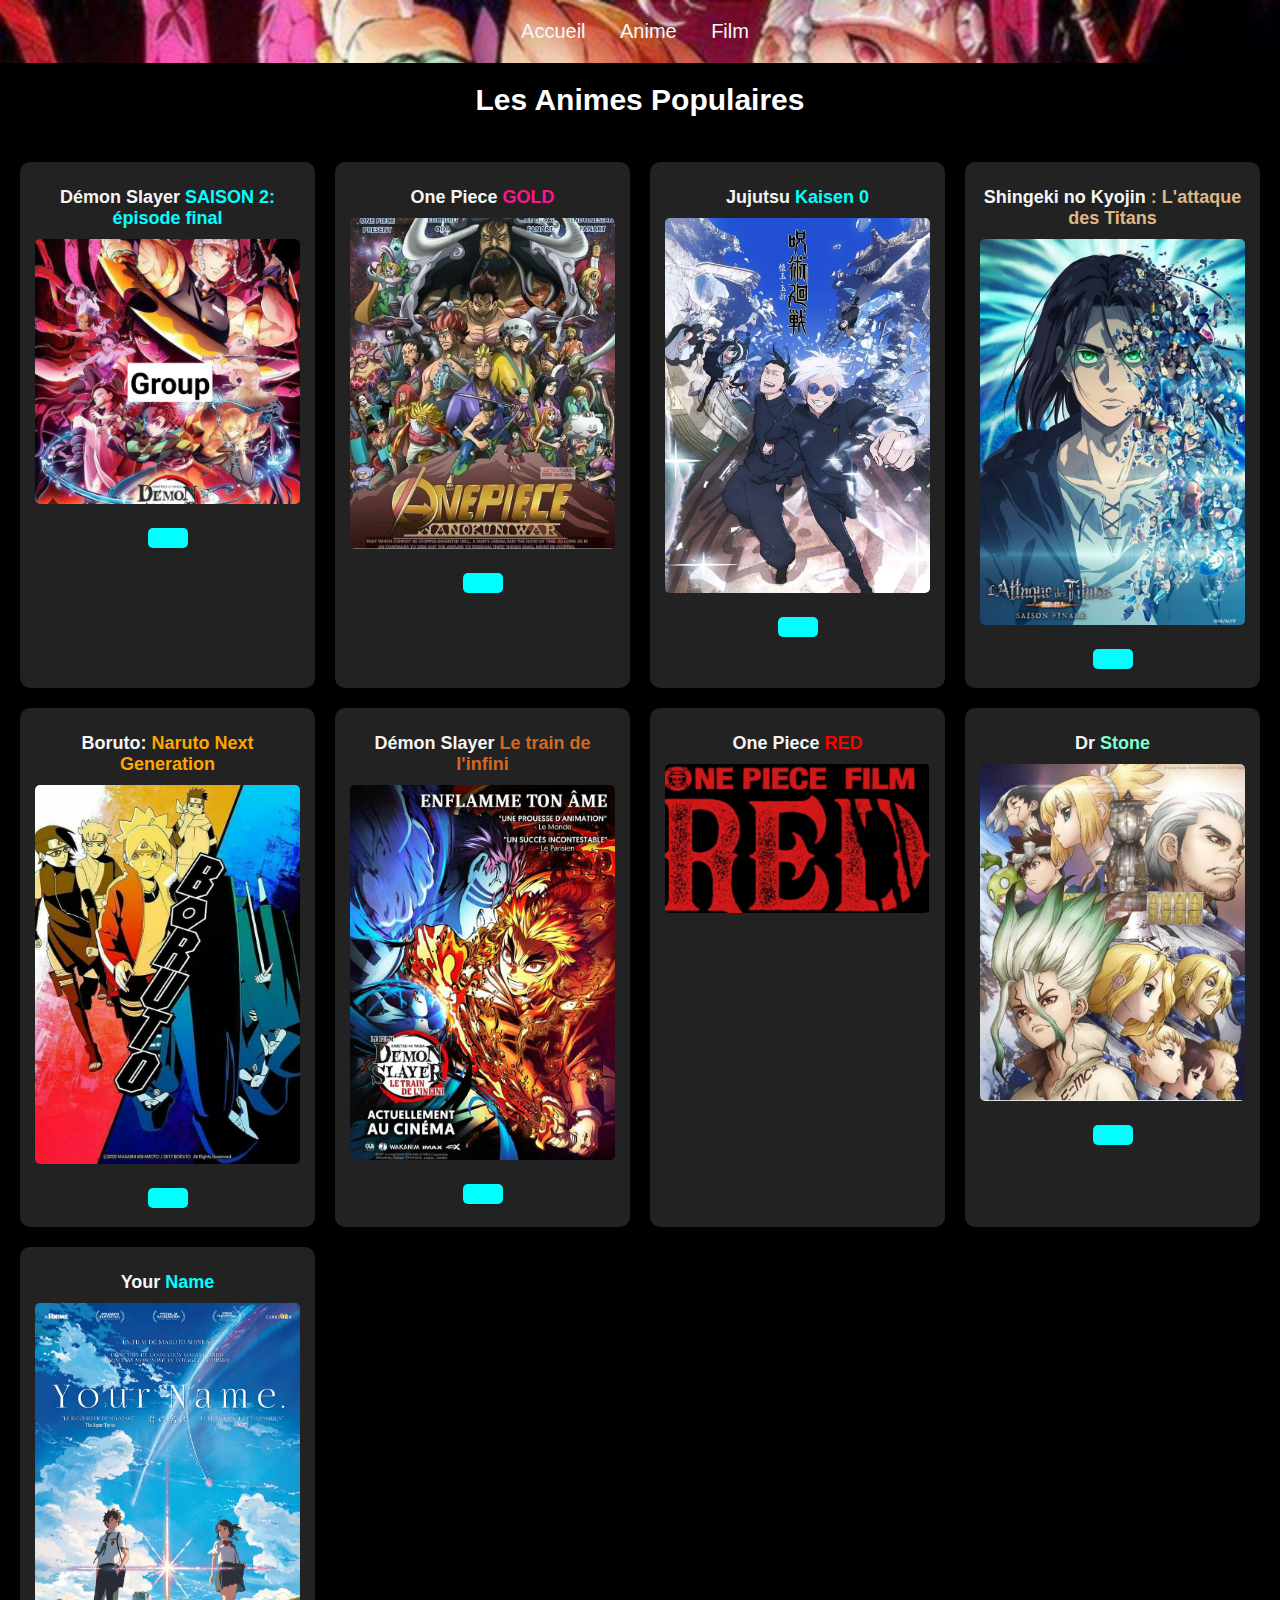
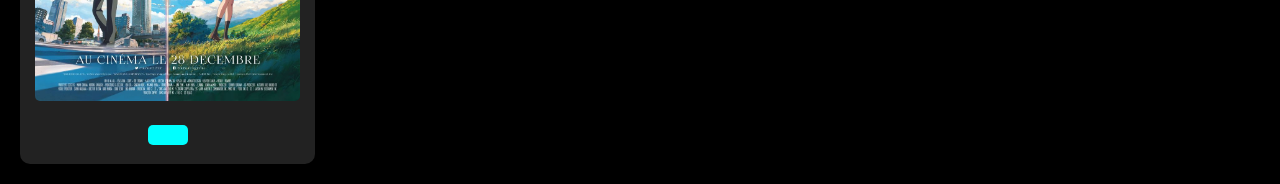
<file: index.html>
<!DOCTYPE html>
<html lang="fr">
<head>
    <meta charset="UTF-8">
    <meta name="viewport" content="width=device-width, initial-scale=1.0">
    <title>Otaku gang </title>
    <link rel="stylesheet" href="index.css">
    <link rel="shortcut icon" href="logo.jpg">
</head>
<body>
    <nav>
        <ul>
            <li id="Accueil"><a href="index.html">Accueil</a></li>
            <li id="anime"><a href="anime.html">Anime</a></li>
            <li id="film"><a href="film.html">Film</a></li>
        </ul>
    </nav>
    <main>
        <section id="anime">
            <h2 style="font-size: 30px; color: white;">Les Animes Populaires</h2>
            <div class="anime-grid">
                <article class="anime">
                    <h2 id="teinte">Démon Slayer <strong style="color: aqua;">SAISON 2: épisode final</strong></h2>
                    <img src="kny affiche 1.jpg" alt="Démon Slayer">
                    <a href="film.html"></a>
                </article>
                <article class="anime">
                    <h2 id="teinte">One Piece <strong style="color: deeppink;">GOLD</strong></h2>
                    <img src="one piece affiche.jpg" alt="One Piece">
                    <a href="film.html"></a>
                </article>
                <article class="anime">
                    <h2 id="teinte">Jujutsu <strong style="color: aqua;">Kaisen 0</strong></h2>
                    <img src="jujutsu kaisen 0.jpg" alt="Jujutsu Kaisen 0">
                    <a href="film.html"></a>
                </article>
                <article class="anime">
                    <h2 id="teinte">Shingeki no Kyojin <strong style="color: burlywood;">: L'attaque des Titans</strong></h2>
                    <img src="SNK part final.jpg" alt="Shingeki no Kyojin">
                    <a href="film.html"></a>
                </article>
                <article class="anime">
                    <h2 id="teinte">Boruto: <strong style="color: orange;">Naruto Next Generation</strong></h2>
                    <img src="Boruto affiche.jpg" alt="Boruto">
                    <a href="film.html"></a>
                </article>
                <article class="anime">
                    <h2 id="teinte">Démon Slayer <strong style="color: chocolate;">Le train de l'infini</strong></h2>
                    <img src="Demon slayer the movie.jpg" alt="Démon Slayer">
                    <a href="film.html"></a>
                </article>
                <article class="anime">
                    <h2 id="teinte">One Piece <strong style="color: red;">RED</strong></h2>
                    <img src="One piece red affiche.jpg" alt="One Piece">
                </article>
                <article class="anime">
                    <h2 id="teinte">Dr <strong style="color: aquamarine;">Stone</strong></h2>
                    <img src="Dr stone spécial Riyusui.jpg" alt="Dr Stone">
                    <a href="film.html"></a>
                </article>
                <article class="anime">
                    <h2 id="teinte">Your <strong style="color: aqua;">Name</strong></h2>
                    <img src="Your name affiche.jpg" alt="Your Name">
                    <a href="film.html"></a>
                </article>
            </div>
        </section>
    </main>
</body>
</html>
</file>
<file: index.css>
body {
    font-family: sans-serif;
    margin: 0;
    padding: 0;
    background-color: black;
    color: white;
}

nav {
    background-image: url('kny affiche 1.jpg');
    background-size: cover;
    padding: 20px;
    text-align: center;
}

nav ul {
    list-style: none;
    margin: 0;
    padding: 0;
}

nav li {
    display: inline-block;
    margin-right: 10px;
    font-size: 20px;
}

nav a {
    color: aliceblue;
    text-decoration: none;
    padding: 5px 10px;
}

nav a:hover {
    background-color: aqua;
    color: white;
}

#teinte {
    color: whitesmoke;
}

.anime-grid {
    display: grid;
    grid-template-columns: repeat(auto-fit, minmax(280px, 1fr));
    gap: 20px;
    padding: 20px;
}

.anime {
    background-color: #222;
    padding: 15px;
    border-radius: 10px;
    text-align: center;
    transition: transform 0.2s;
}

.anime:hover {
    transform: scale(1.05);
}

.anime img {
    width: 100%;
    height: auto;
    border-radius: 5px;
    margin-bottom: 10px;
}

.anime h2 {
    font-size: 18px;
    margin: 10px 0;
}

.anime a {
    display: inline-block;
    margin-top: 10px;
    padding: 10px 20px;
    background-color: aqua;
    color: black;
    text-decoration: none;
    border-radius: 5px;
    transition: background-color 0.3s;
}

.anime a:hover {
    background-color: deeppink;
}

h2 {
    text-align: center;
    margin-top: 20px;
    font-size: 24px;
    color: white;
}

/* Media queries for responsive design */
@media (max-width: 768px) {
    nav li {
        display: block;
        margin: 10px 0;
        font-size: 24px;
    }
}

@media (max-width: 480px) {
    nav {
        padding: 10px;
    }

    nav li {
        font-size: 18px;
        margin: 5px 0;
    }

    .anime h2 {
        font-size: 20px;
    }

    .anime-grid {
        grid-template-columns: 1fr;
        gap: 10px;
    }

    .anime-grid h2 {
        font-size: 16px;
    }
}
</file>
